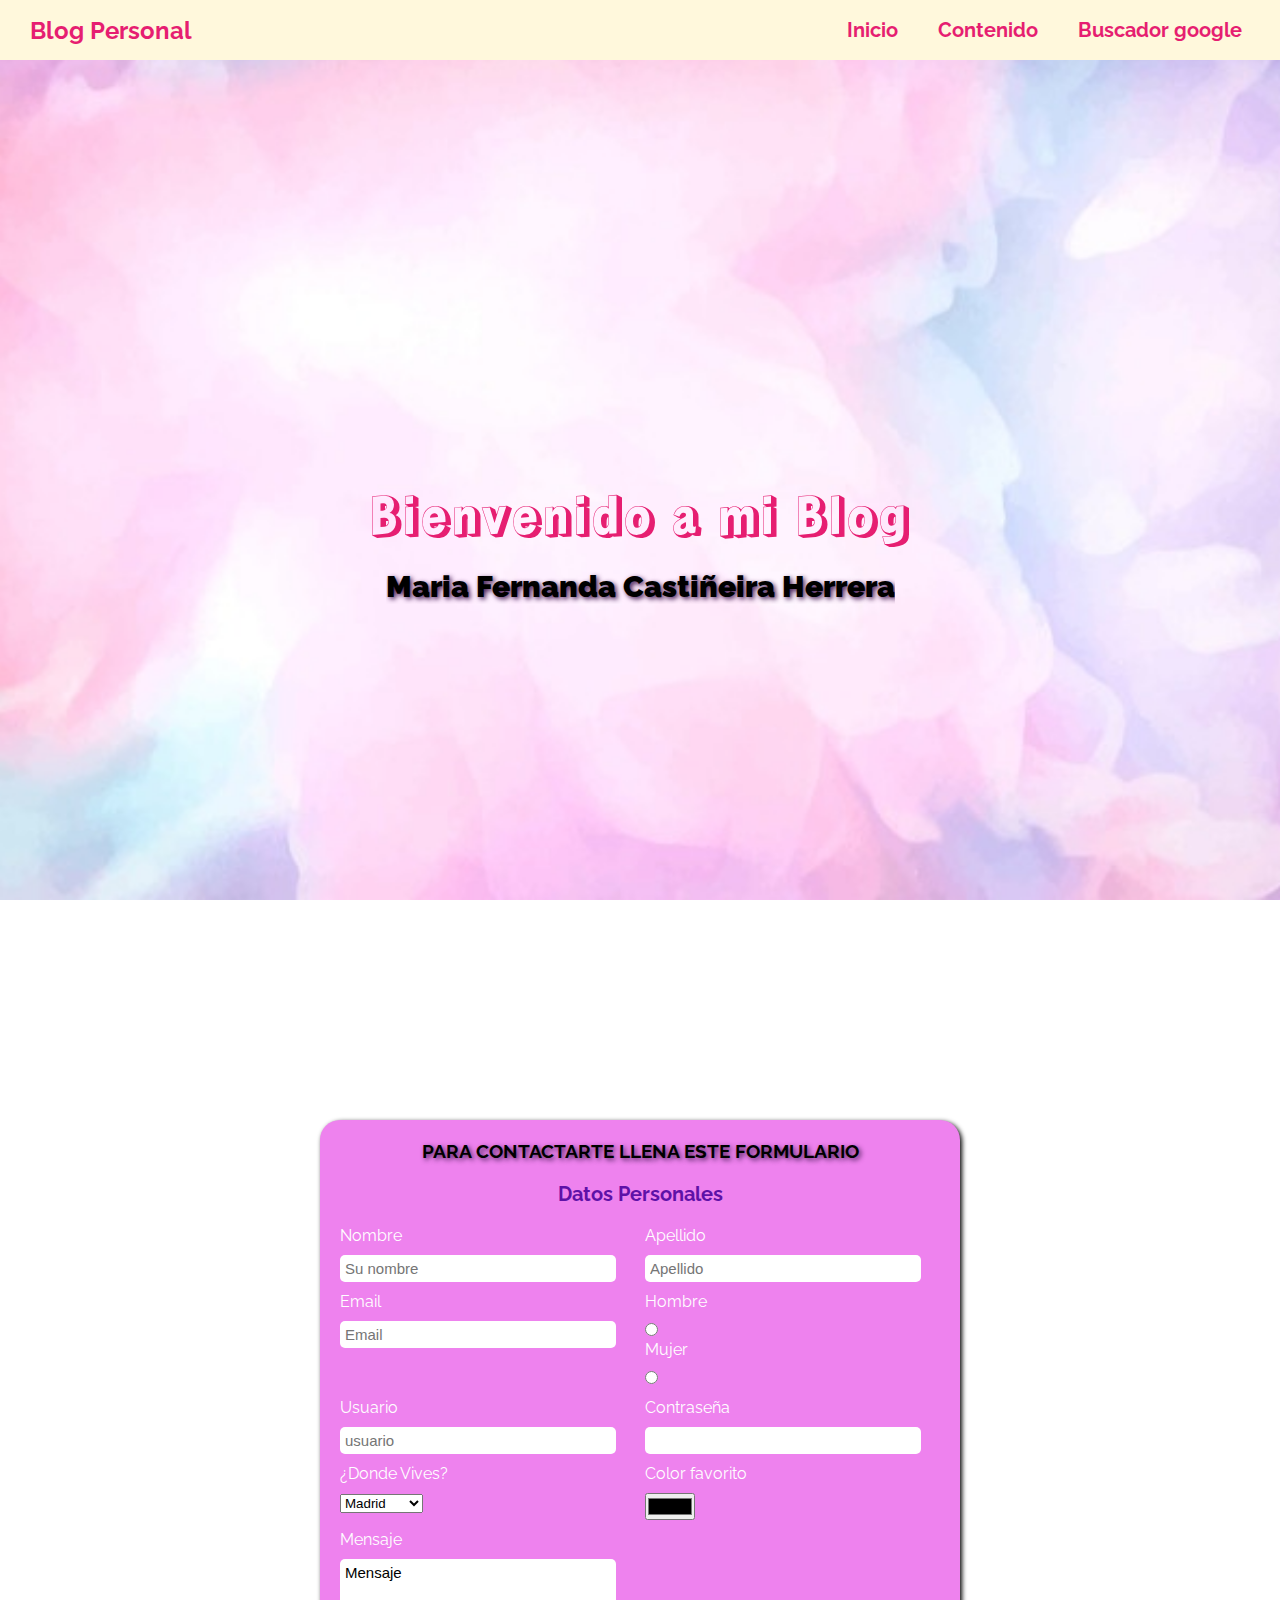
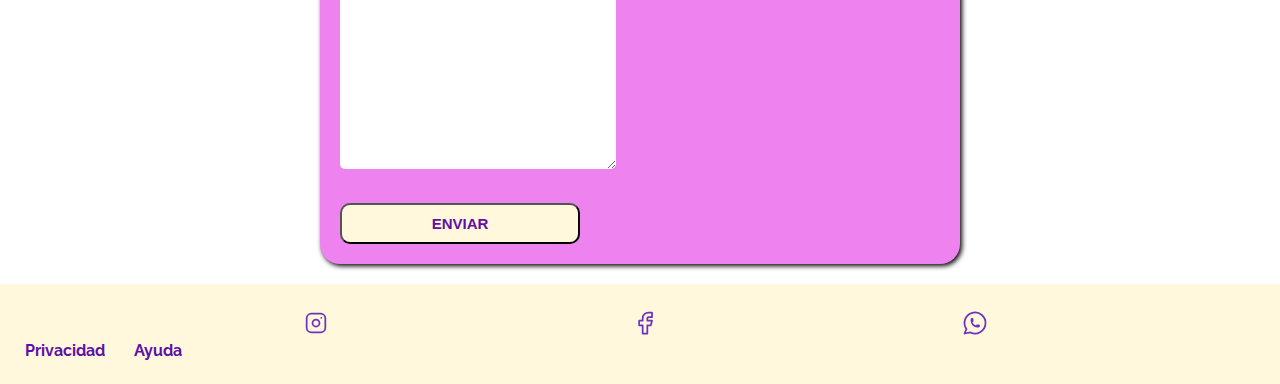
<file: index.html>
<!DOCTYPE html>
<html lang="es">

<head>
  <meta charset="UTF-8" />
  <meta http-equiv="X-UA-Compatible" content="IE=edge" />
  <meta name="viewport" content="width=device-width, initial-scale=1.0" />
  <title>Blog personal</title>
  <link rel="stylesheet" href="./Styles/stylescont.css">
  <link rel="preconnect" href="https://fonts.googleapis.com">
  <link rel="preconnect" href="https://fonts.gstatic.com" crossorigin>
  <link href="https://fonts.googleapis.com/css2?family=Rampart+One&display=swap" rel="stylesheet">
  <link rel="preconnect" href="https://fonts.googleapis.com">
  <link rel="preconnect" href="https://fonts.gstatic.com" crossorigin>
  <link href="https://fonts.googleapis.com/css2?family=Raleway:ital,wght@1,200&display=swap" rel="stylesheet">
</head>

<body>


  <!--menu-->

  <nav class="menu">
    <div class="logo-box">
      <h2 class="blog"><a href="index.html" active>Blog Personal</a><h2/>
    </div>
    <div class="list-container">
      <ul>
        <li><a href="index.html" active>Inicio</a></li>
        <li><a href="contenido.html">Contenido</a></li>
        <li><a href="https://www.google.es/?&bih=625&biw=1366&hl=es" target="_blank">Buscador google</a></li>
      </ul>
    </div>
  </nav>

  <div class="img-header">
    <div class="welcome">
      <h1>Bienvenido a mi Blog</h1>
      <p class="parrafo-principal">Maria Fernanda Castiñeira Herrera</p>
      
    </div>
    </div>

  <section class="div-forml">
    <h3>Para contactarte llena este formulario</h3>
    <form class="formulario" method="POST" action="https://reqres.in/api/users">
      <fieldset>
        <legend>Datos Personales</legend>
        <div class="contenedor-campos">
          <div class="campo">
            <label for="name">Nombre</label>
            <input class="datos-input" type="text" name="name" placeholder="Su nombre " minlength="3" maxlength="20"
              required pattern="[A-Za-z0-9]+">
          </div>
          <div class="campo">
            <label for="lname">Apellido</label>
            <input class="datos-input" type="text" id="lname" placeholder="Apellido" minlength="3" maxlength="20"
              required pattern="[A-Za-z0-9]+">
          </div>
          <div class="campo">
            <label for="email">Email</label>
            <input class="datos-input" type="email" id="email" name="email" placeholder="Email">
          </div>
          <div class="campo hombre-mujer">
            <label for="hombre">Hombre</label>
            <input type="radio" name="opcion" value="hombre" />
            <label for="mujer"> Mujer</label>
            <input type="radio" name="opcion" value="mujer" />
          </div>
          <div class="campo">
            <label for="user">Usuario</label>
            <input class="datos-input" type="text" id="user" name="user" placeholder="usuario">
          </div>
          <div class="campo">
            <label for="pass">Contraseña</label>
            <input class="datos-input" type="password" id="pass" name="pass" minlength="4" maxlength="8" required
              pattern="[A-Za-z0-9]+">
          </div>

          <div class="campo">
            <label for="city">¿Donde Vives?</label>
            <select id="city" name="city">
              <option class="datos-option" value="madrid">Madrid</option>
              <option class="datos-option" value="barcelona">Barcelona</option>
              <option class="datos-option" value="valencia">Valencia</option>
              <option class="datos-option" value="otros">Otros</option>
            </select>
          </div>

          <div class="campo">
            <label for="fcolor">Color favorito</label>
            <input class="color" type="color" id="fcolor" name="fcolor">
          </div>
          <div class="campo">
            <label for="mensaje">Mensaje</label>
            <textarea class="datos-input" id="mensaje" name="mensaje" rows="5" cols="30"
              placeholder="Escribe un msj">Mensaje</textarea>
          </div>
        </div>
      </fieldset>
    </form>
    <button class="boton" type="submit">Enviar</button>
  </section>



  <footer>
    <div class="contenedor-iconos">
      <a class="enlace" href="#"> <svg xmlns="http://www.w3.org/2000/svg"
          class="icon icon-tabler icon-tabler-brand-instagram" width="28" height="28" viewBox="0 0 24 24"
          stroke-width="1.5" stroke="#6f32be" fill="none" stroke-linecap="round" stroke-linejoin="round">
          <path stroke="none" d="M0 0h24v24H0z" fill="none" />
          <rect x="4" y="4" width="16" height="16" rx="4" />
          <circle cx="12" cy="12" r="3" />
          <line x1="16.5" y1="7.5" x2="16.5" y2="7.501" />
        </svg>
      </a>
      <a class="enlace" href="#"><svg xmlns="http://www.w3.org/2000/svg"
          class="icon icon-tabler icon-tabler-brand-facebook" width="28" height="28" viewBox="0 0 24 24"
          stroke-width="1.5" stroke="#6f32be" fill="none" stroke-linecap="round" stroke-linejoin="round">
          <path stroke="none" d="M0 0h24v24H0z" fill="none" />
          <path d="M7 10v4h3v7h4v-7h3l1 -4h-4v-2a1 1 0 0 1 1 -1h3v-4h-3a5 5 0 0 0 -5 5v2h-3" />
        </svg>
      </a>
      <a class="enlace" href="#"><svg xmlns="http://www.w3.org/2000/svg"
          class="icon icon-tabler icon-tabler-brand-whatsapp" width="28" height="28" viewBox="0 0 24 24"
          stroke-width="1.5" stroke="#6f32be" fill="none" stroke-linecap="round" stroke-linejoin="round">
          <path stroke="none" d="M0 0h24v24H0z" fill="none" />
          <path d="M3 21l1.65 -3.8a9 9 0 1 1 3.4 2.9l-5.05 .9" />
          <path
            d="M9 10a0.5 .5 0 0 0 1 0v-1a0.5 .5 0 0 0 -1 0v1a5 5 0 0 0 5 5h1a0.5 .5 0 0 0 0 -1h-1a0.5 .5 0 0 0 0 1" />
        </svg>
      </a>
    </div>
    <div class="contenedor-extra">
      <a class="extra" href="#">Privacidad</a>
      <a class="extra" href="#">Ayuda</a>
    </div>
  </footer>
</body>

</html>
</file>
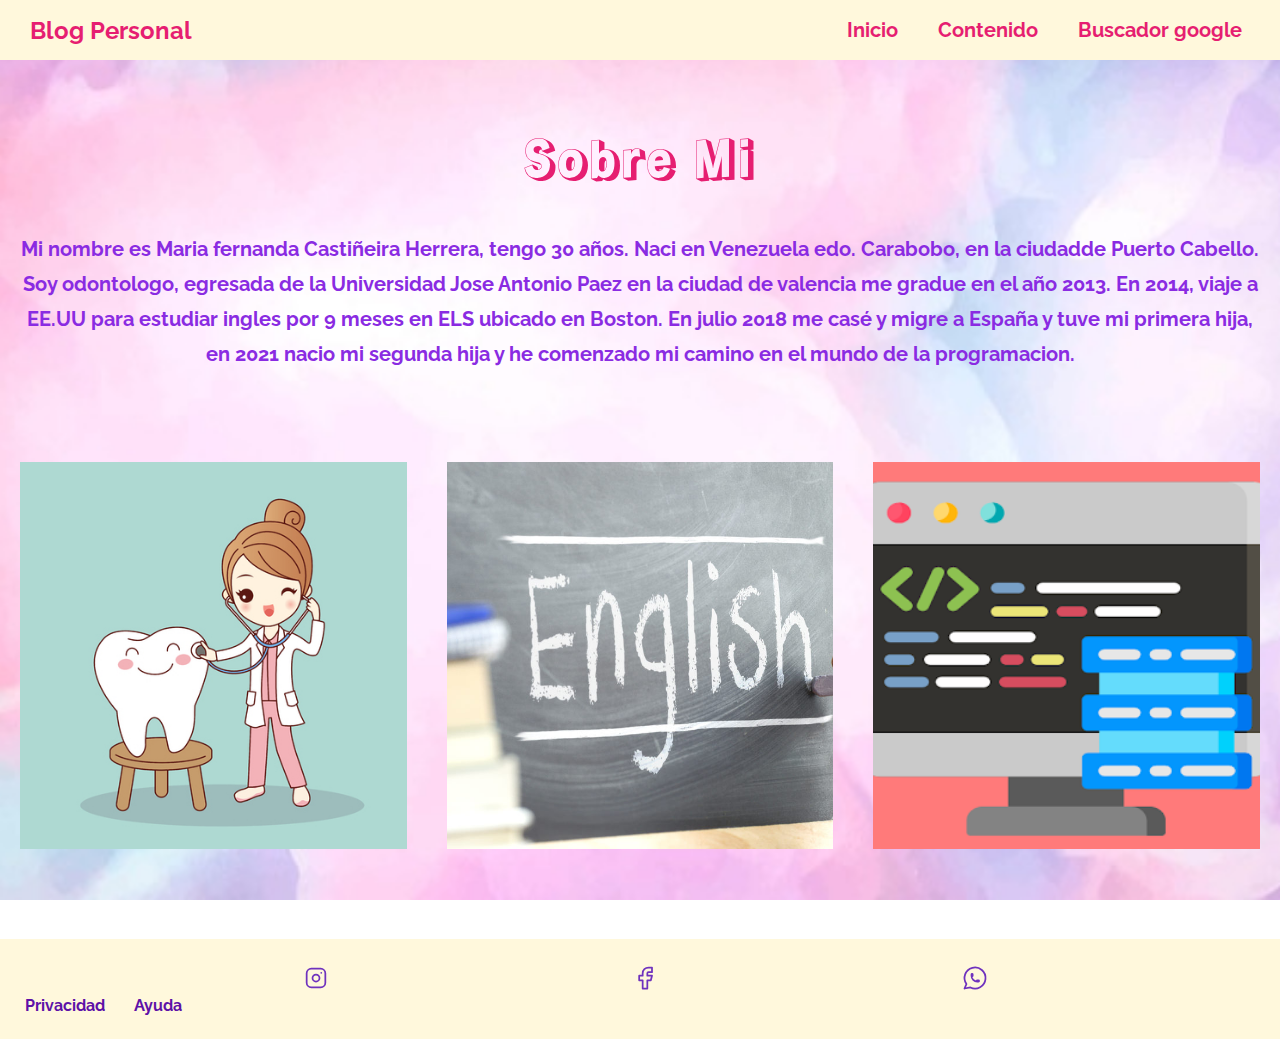
<file: contenido.html>
<!DOCTYPE html>
<html lang="es">

<head>
  <meta charset="UTF-8" />
  <meta http-equiv="X-UA-Compatible" content="IE=edge" />
  <meta name="viewport" content="width=device-width, initial-scale=1.0" />
  <title>Blog personal</title>
  <link rel="stylesheet" href="./Styles/stylescont.css">
  <link rel="preconnect" href="https://fonts.googleapis.com">
  <link rel="preconnect" href="https://fonts.gstatic.com" crossorigin>
  <link href="https://fonts.googleapis.com/css2?family=Rampart+One&display=swap" rel="stylesheet">
  <link rel="preconnect" href="https://fonts.googleapis.com">
  <link rel="preconnect" href="https://fonts.gstatic.com" crossorigin>
  <link href="https://fonts.googleapis.com/css2?family=Raleway:ital,wght@1,200&display=swap" rel="stylesheet">
</head>

<body>
  <!--menu-->
  <nav class="menu">
    <div class="logo-box">
      <h2 class="blog"><a href="index.html" active>Blog Personal</a><h2 />
    </div>
    <div class="list-container">
      <ul>
        <li><a href="index.html" >Inicio</a></li>
        <li><a href="contenido.html" active>Contenido</a></li>
        <li><a href="https://www.google.es/?&bih=625&biw=1366&hl=es" target="_blank">Buscador google</a></li>
      </ul>
    </div>
  </nav>
  <main>
    <section class="acerca-de">
      <div class="info-container">

        <h1>Sobre Mi</h1>
        <p>
          Mi nombre es Maria fernanda Castiñeira Herrera, tengo 30 años. Naci en Venezuela edo. Carabobo, en la
          ciudadde Puerto Cabello.
          
          Soy odontologo, egresada de la Universidad Jose Antonio Paez en la ciudad de valencia me gradue en el año
          2013. En 2014, viaje a EE.UU para estudiar ingles por 9 meses
          en ELS ubicado en Boston. En julio 2018 me casé y migre a España y tuve mi primera hija, en 2021 nacio mi
          segunda hija y he comenzado mi camino en el mundo de la programacion.
        </p>
        <div class="about-galery">
          <img src="asset/odont.jpg" alt="odontologo">
          <img src="asset/cursoing.jpg" alt="Ingles">
          <img src="asset/pc.jpg" alt="programador">
        </div>
      </div>
    </section>

  </main>
  <footer>
    <div class="contenedor-iconos">
      <a class="enlace" href="#"> <svg xmlns="http://www.w3.org/2000/svg"
          class="icon icon-tabler icon-tabler-brand-instagram" width="28" height="28" viewBox="0 0 24 24"
          stroke-width="1.5" stroke="#6f32be" fill="none" stroke-linecap="round" stroke-linejoin="round">
          <path stroke="none" d="M0 0h24v24H0z" fill="none" />
          <rect x="4" y="4" width="16" height="16" rx="4" />
          <circle cx="12" cy="12" r="3" />
          <line x1="16.5" y1="7.5" x2="16.5" y2="7.501" />
        </svg>
      </a>
      <a class="enlace" href="#"><svg xmlns="http://www.w3.org/2000/svg"
          class="icon icon-tabler icon-tabler-brand-facebook" width="28" height="28" viewBox="0 0 24 24"
          stroke-width="1.5" stroke="#6f32be" fill="none" stroke-linecap="round" stroke-linejoin="round">
          <path stroke="none" d="M0 0h24v24H0z" fill="none" />
          <path d="M7 10v4h3v7h4v-7h3l1 -4h-4v-2a1 1 0 0 1 1 -1h3v-4h-3a5 5 0 0 0 -5 5v2h-3" />
        </svg>
      </a>
      <a class="enlace" href="#"><svg xmlns="http://www.w3.org/2000/svg"
          class="icon icon-tabler icon-tabler-brand-whatsapp" width="28" height="28" viewBox="0 0 24 24"
          stroke-width="1.5" stroke="#6f32be" fill="none" stroke-linecap="round" stroke-linejoin="round">
          <path stroke="none" d="M0 0h24v24H0z" fill="none" />
          <path d="M3 21l1.65 -3.8a9 9 0 1 1 3.4 2.9l-5.05 .9" />
          <path
            d="M9 10a0.5 .5 0 0 0 1 0v-1a0.5 .5 0 0 0 -1 0v1a5 5 0 0 0 5 5h1a0.5 .5 0 0 0 0 -1h-1a0.5 .5 0 0 0 0 1" />
        </svg>
      </a>
    </div>
    <div class="contenedor-extra">
      <a class="extra" href="#">Privacidad</a>
      <a class="extra" href="#">Ayuda</a>
    </div>
  </footer>

</body>


</html>
</file>
<file: Styles/stylescont.css>
:root{
  --colorBlanco:white;
  --colorPrimario:cornsilk;
  --rosa:rgb(230, 30, 113);
  --violeta:rgb(94, 17, 167);
  --sombra:rgb(69, 28, 85);
  --oscuro: black;
}
* {
  margin: 0;
  padding: 0;
  overflow-x: hidden;
}

body {
  background-color: var(--colorblanco);
  font-family: "Raleway", sans-serif;
  overflow-x: hidden;
}


a:active {
  background-color: var(--colorBlanco);
  height: 100%;
  width: 100%;
  border-radius: 24px;
}

h1 {
  font-family: "Rampart One", cursive;
  font-size: 50px;
}

/*BARRA DE NAVEGACION*/

.menu {
  font-weight: 700;
  position: fixed;
  top: 0;
  left: 0;
  width: 100%;
  height: 60px;
  background-color: var(--colorPrimario);
  display: flex;
  flex-direction: row;
  align-items: center;
  justify-content: space-between;
  z-index: 9999;
  
}

.menu .logo-box .blog a {
  margin-left: 30px;
  text-decoration: none;
  color: var(--rosa);
}
.menu .list-container {
  margin-right: 20px;
}

.menu .list-container ul {
  display: felx;
  margin: 0;
  padding: 0;
}

.menu .list-container ul li {
  list-style: none;
  display: inline;
}

.menu .list-container ul li a {
  margin: 0px 10px;
  padding: 8px;
  font-size: 20px;
  text-decoration: none;
  cursor: pointer;
  color: var(--rosa);
}

/*MAIN index*/

.img-header {
  position: relative;
  width: 100%;
  height: 120vh;
  background: url(../asset/fondo1.jpg);
  background-attachment: fixed;
  background-position: center;
  background-size: cover;
}
.img-header .welcome {
  position: absolute;
  top: 0;
  left: 0;
  width: 100%;
  height: 100%;
  display: flex;
  justify-content: center;
  align-items: center;
  flex-direction: column;
}
.img-header .welcome h1 {
  font-size: 50px;
  color: var(--rosa);
  font-weight: 200;
}

.img-header .welcome .parrafo-principal {
  font-weight: 900;
  font-size: 30px;
  text-shadow: 2px 2px 5px var(--sombra);
  margin-top: 20px;
}

/*formulario*/

.div-forml {
  background-color: violet;
  border-radius: 20px;
  width: min(600px, 100%); /*utiliza el valor mas pequeño*/
  margin: 0 auto; /*para centrar hotizontalmente, cuando el padre no es flex*/
  padding: 20px;
  margin-top: 40px;
  box-shadow: 2px 2px 5px var(--oscuro);
  margin-bottom: 20px;
}

.div-forml h3 {
  padding-bottom: 20px;
  color: var(--colorblanco);
  text-align: center;
  text-shadow: 2px 2px 5px var(--sombra);
  font-weight: 700;
  text-transform: uppercase;
  margin: 0 auto;
}

.div-forml fieldset {
  border: none;
}

.formulario legend {
  text-align: center;
  color: var(--violeta);
  font-weight: 700;
  font-size: 20px;
  margin-bottom: 20px;
}

.contenedor-campos {
  display: grid;
}

.campo {
  margin-bottom: 10px;
}

.campo label {
  color: var(--colorBlanco);
  margin-bottom: 10px;
  display: block;
}

.contenedor-campos .campo .datos-input {
  width: 90%;
  border: none;
  padding: 5px;
  margin: 0 auto;
  font-family: -apple-system, BlinkMacSystemFont, "Segoe UI", Roboto, Oxygen,
    Ubuntu, Cantarell, "Open Sans", "Helvetica Neue", sans-serif;
  font-size: 15px;
  border-radius: 5px;
}

.campo textarea {
  height: 200px;
}

.boton {
  background-color: var(--colorPrimario);
  color: var(--violeta);
  padding: 10px 20px;
  margin-top: 20px;
  font-size: 15px;
  font-weight: bold;
  text-decoration: none;
  text-transform: uppercase;
  border-radius: 10px;
  width: 40%;
  text-align: center;
}

.boton:hover {
  cursor: pointer;
}
/* .CONTENIDO*/
.acerca-de {
  background: url(../asset/fondo1.jpg);
  background-attachment: fixed;
  background-position: center;
  background-size: cover;
  padding-top: 120px;
}
.acerca-de .info-container {
  display: flex;
  flex-direction: column;
  justify-content: center;
}
.acerca-de .info-container h1 {
  font-size: 50px;
  font-weight: 400;
  color: var(--rosa);
  text-align: center;
  margin-bottom: 20px;
}
.acerca-de .info-container p {
  text-align: center;
  font-size: 20px;
  font-weight: bold;
  color: blueviolet;
  line-height: 35px;
  margin: 20px 20px;
}
.acerca-de .info-container .about-galery {
  width: 100%;
  display: flex;
  justify-content: center;
  margin: 50px 0px;
}

.acerca-de .info-container .about-galery img {
  width: calc(100% / 3 - 40px);
  display: flex;
  flex-direction: row;
  padding: 20px;
  object-fit: cover;
}

/*FOOTER*/

footer {
  background-color: var(--colorPrimario);
  height: 100px;
  padding: auto;
  margin-top: 20px;
}
footer .contenedor-iconos {
  padding-top: 25px;
  display: flex;
  flex-direction: row;
  justify-content: space-evenly;
  align-items: center;
}

footer .contenedor-extra {
  padding: 15px, 25px, 10px, 50px;
}
footer .extra {
  flex-direction: row;
  align-items: center;
  justify-content: flex-end;
  margin-left: 25px;
  text-decoration: none;
  font-weight: 700;
  color: var(--violeta);
}

.enlace {
  text-decoration: none;
  cursor: pointer;
  color: var(--rosa)
}


svg {
  margin-left: 10px;
  text-align: center;
}
/*MEDIA QUERIES*/

@media (min-width: 768px) {
  .contenedor-campos {
    display: grid;
    grid-template-columns: repeat(2, 1fr); /*50% 50%*/
    grid-template-rows: auto, auto, 20rem;
    column-gap: 10px;
  }
  .campo:nth-child(8) {
    grid-column: 2 /3;
  }
}
@media (max-width: 768px) {
  .div-forml {
    width: min(300px, 50%);
  }
}

@media (max-width: 768px) {
  .img-header .welcome {
    text-align: center;
  }
  .img-header .welcome h1 {
    font-size: 30px;
  }

  .img-header .welcome .parrafo-principal {
    font-size: 15px;
  }
}


@media (max-width: 768px) {
  .menu {
    height: 130px;
    display: inline-block;
    text-align: center;
  }
  .menu .logo-box .blog a {
    margin: 0;
    font-size: 15px;
  }
  .menu .list-container ul li a {
    margin: 0;
    font-size: 15px;
    display: block;
  }

  main .acerca-de .info-container h1 {
    padding-top: 40px;
  }
}

@media (max-width: 768px) {
  .info-container .about-galery {
    flex-direction: column;
    align-items: center;
    margin: 10px;
  }
  .acerca-de .info-container h1 {
    font-size: 30px;
    margin-bottom: 0;
    font-weight: bolder;
  }
  .acerca-de .info-container p {
    font-size: 10px;
    line-height: 20px;
    margin-left: 80px;
    margin-right: 80px;
  }
}

@media (max-width: 768px) {
  .boton {
    width: 90%;
  }
}
</file>
